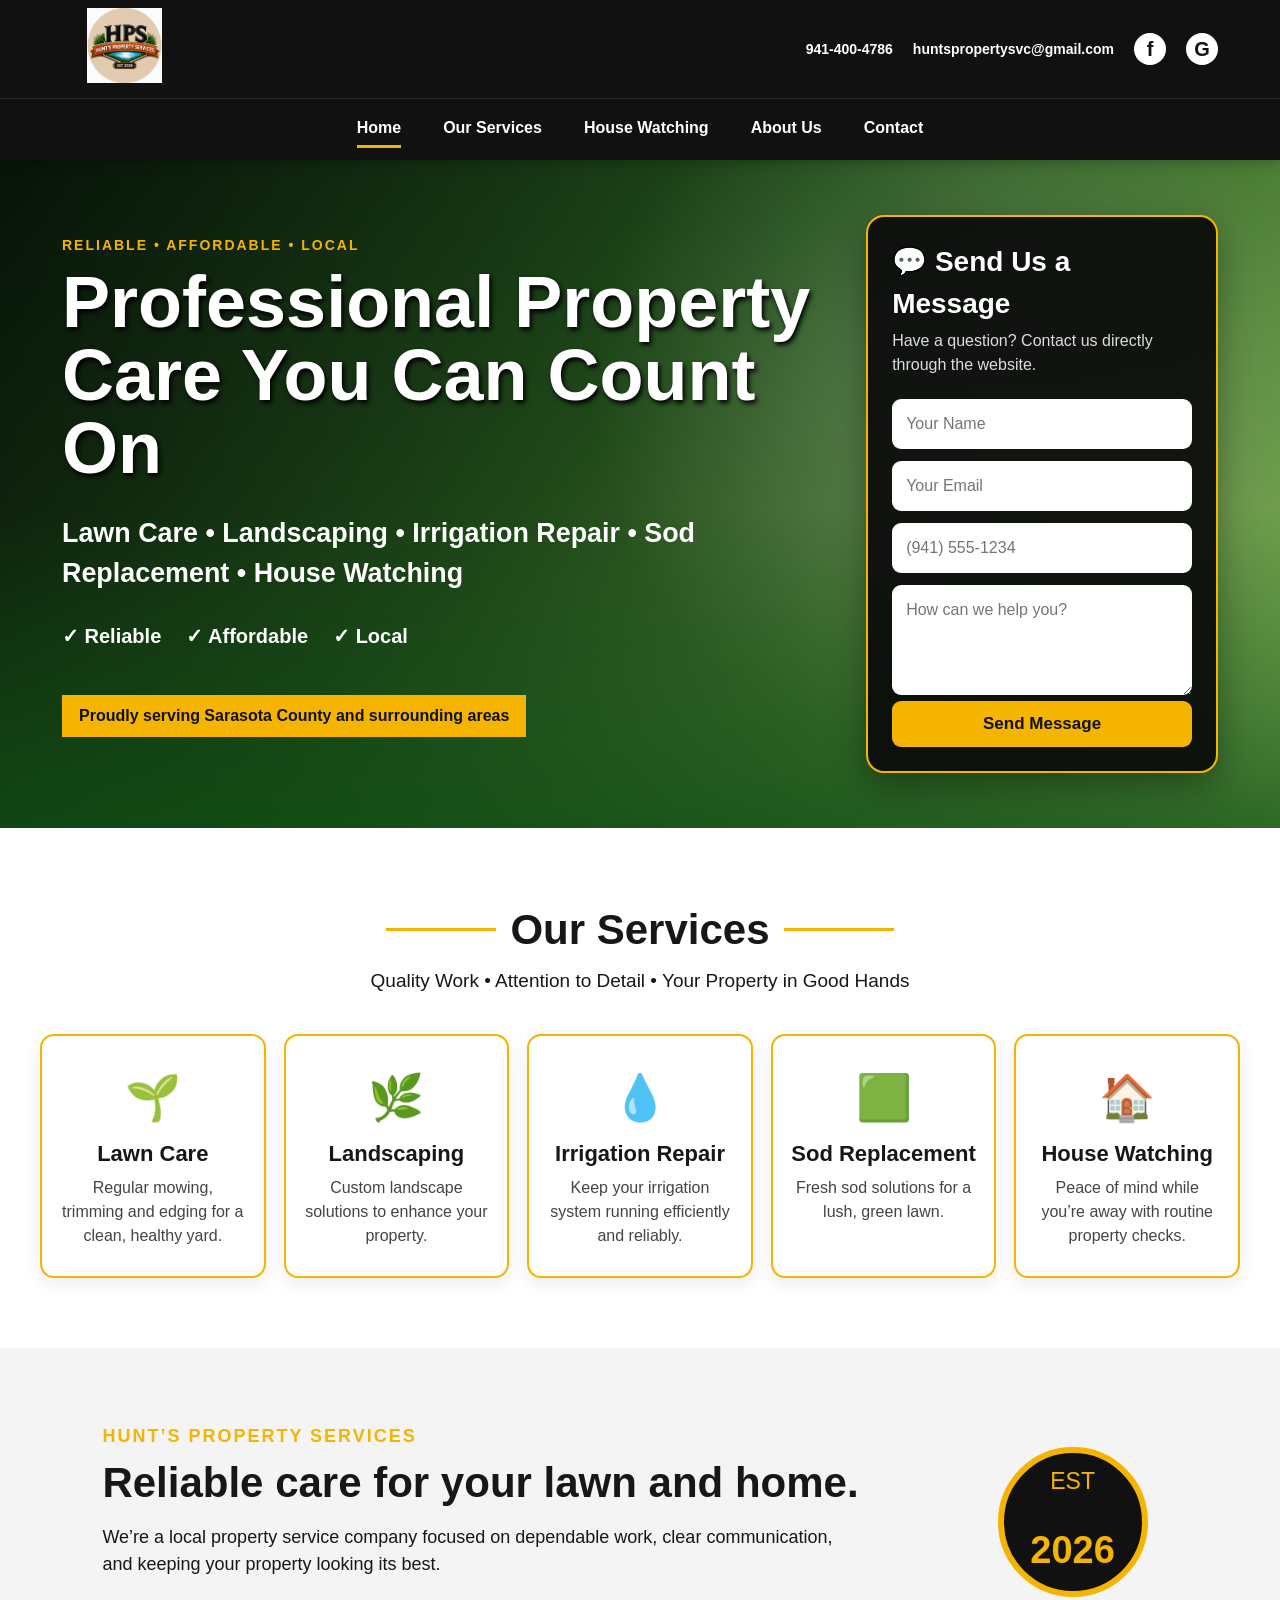
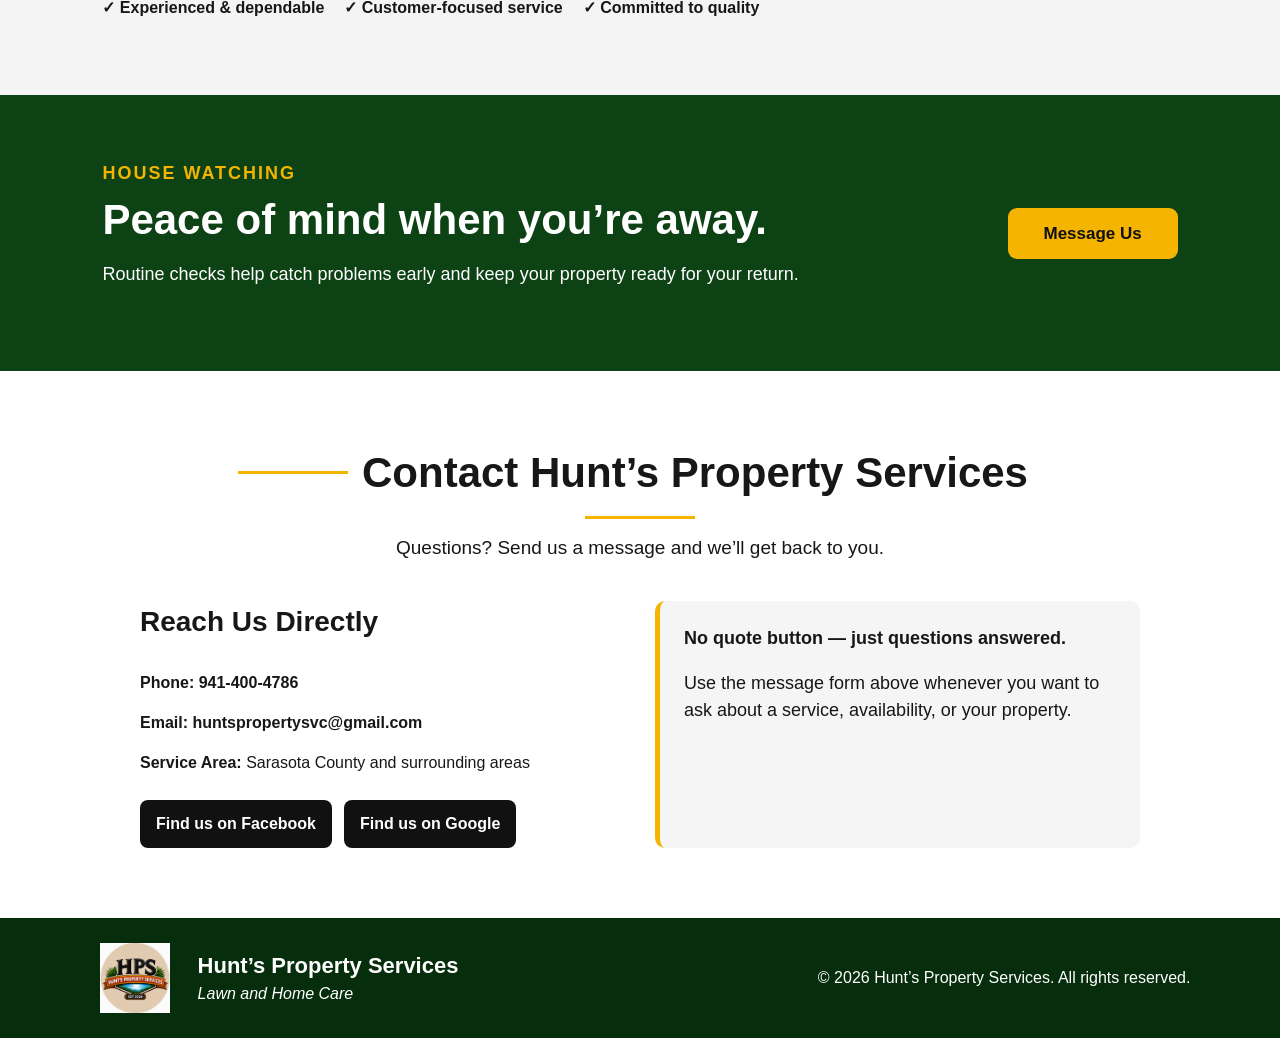
<file: index.html>
<!doctype html>
<html lang="en">
<head>
  <meta charset="utf-8">
  <meta name="viewport" content="width=device-width, initial-scale=1">
  <title>Hunt’s Property Services | Sarasota County</title>
  <meta name="description" content="Hunt’s Property Services provides lawn care, landscaping, irrigation repair, sod replacement, and house watching in Sarasota County and surrounding areas.">
  <link rel="stylesheet" href="styles.css">
  <link rel="icon" type="image/png" sizes="16x16" href="favicon-16x16.png">
</head>
<body>
  <header class="site-header">
    <div class="topbar">
      <a class="brand" href="#home" aria-label="Hunt’s Property Services home">
  <img src="logo.jpg" alt="Hunt’s Property Services logo">
</a>
      <div class="top-contact">
        <a href="tel:+19414004786">941-400-4786</a>
        <a href="mailto:huntspropertysvc@gmail.com">huntspropertysvc@gmail.com</a>
        <a id="facebook-top" href="#" target="_blank" rel="noopener" aria-label="Facebook">f</a>
        <a id="google-top" href="#" target="_blank" rel="noopener" aria-label="Google Business Profile">G</a>
      </div>
    </div>
    <nav class="nav">
      <a class="active" href="#home">Home</a>
      <a href="#services">Our Services</a>
      <a href="#house-watching">House Watching</a>
      <a href="#about">About Us</a>
      <a href="#contact">Contact</a>
    </nav>
  </header>

  <main>
    <section id="home" class="hero">
      <div class="hero-overlay"></div>
      <div class="hero-content">
        <div class="hero-copy">
          <p class="eyebrow">RELIABLE • AFFORDABLE • LOCAL</p>
          <h1>Professional Property Care You Can Count On</h1>
          <p class="lead">Lawn Care • Landscaping • Irrigation Repair • Sod Replacement • House Watching</p>
          <div class="trust-row">
            <span>✓ Reliable</span><span>✓ Affordable</span><span>✓ Local</span>
          </div>
          <p class="service-area">Proudly serving Sarasota County and surrounding areas</p>
        </div>

        <div class="message-card">
          <h2>💬 Send Us a Message</h2>
          <p>Have a question? Contact us directly through the website.</p>
          <!-- Replace YOUR_FORMINIT_ID with the form ID from your FORMINIT account. -->
          <form action="https://forminit.com/f/wm2c1ri8oyb" method="POST">
  <label>Name<input name="fi-sender-fullName" type="text" placeholder="Your Name" required></label>
  <label>Email<input name="fi-sender-email" type="email" placeholder="Your Email" required></label>

  <label>Phone
    <input
      id="phone"
      name="fi-sender-phone"
      type="tel"
      placeholder="(941) 555-1234"
      maxlength="14"
    >
  </label>

  <label>Message<textarea name="fi-text-message" placeholder="How can we help you?" required></textarea></label>
  <input type="hidden" name="fi-subject" value="New Hunt’s Property Services website message">
  <button type="submit">Send Message</button>
</form>
        </div>
      </div>
    </section>

    <section id="services" class="section">
      <div class="section-heading">
        <span></span><h2>Our Services</h2><span></span>
        <p>Quality Work • Attention to Detail • Your Property in Good Hands</p>
      </div>
      <div class="cards">
        <article class="card"><div class="icon">🌱</div><h3>Lawn Care</h3><p>Regular mowing, trimming and edging for a clean, healthy yard.</p></article>
        <article class="card"><div class="icon">🌿</div><h3>Landscaping</h3><p>Custom landscape solutions to enhance your property.</p></article>
        <article class="card"><div class="icon">💧</div><h3>Irrigation Repair</h3><p>Keep your irrigation system running efficiently and reliably.</p></article>
        <article class="card"><div class="icon">🟩</div><h3>Sod Replacement</h3><p>Fresh sod solutions for a lush, green lawn.</p></article>
        <article id="house-watching" class="card"><div class="icon">🏠</div><h3>House Watching</h3><p>Peace of mind while you’re away with routine property checks.</p></article>
      </div>
    </section>

    <section id="about" class="about">
      <div>
        <p class="eyebrow">HUNT’S PROPERTY SERVICES</p>
        <h2>Reliable care for your lawn and home.</h2>
        <p>We’re a local property service company focused on dependable work, clear communication, and keeping your property looking its best.</p>
        <div class="about-points">
          <span>✓ Experienced & dependable</span>
          <span>✓ Customer-focused service</span>
          <span>✓ Committed to quality</span>
        </div>
      </div>
      <div class="about-badge">EST<br><strong>2026</strong></div>
    </section>

    <section class="house-section">
      <div>
        <p class="eyebrow">HOUSE WATCHING</p>
        <h2>Peace of mind when you’re away.</h2>
        <p>Routine checks help catch problems early and keep your property ready for your return.</p>
      </div>
      <a class="button" href="#contact">Message Us</a>
    </section>

    <section id="contact" class="contact section">
      <div class="section-heading">
        <span></span><h2>Contact Hunt’s Property Services</h2><span></span>
        <p>Questions? Send us a message and we’ll get back to you.</p>
      </div>
      <div class="contact-grid">
        <div>
          <h3>Reach Us Directly</h3>
          <p><strong>Phone:</strong> <a href="tel:+19414004786">941-400-4786</a></p>
          <p><strong>Email:</strong> <a href="mailto:huntspropertysvc@gmail.com">huntspropertysvc@gmail.com</a></p>
          <p><strong>Service Area:</strong> Sarasota County and surrounding areas</p>
          <div class="socials">
            <a id="facebook-contact" href="#" target="_blank" rel="noopener">Find us on Facebook</a>
            <a id="google-contact" href="#" target="_blank" rel="noopener">Find us on Google</a>
          </div>
        </div>
        <div class="contact-note">
          <strong>No quote button — just questions answered.</strong>
          <p>Use the message form above whenever you want to ask about a service, availability, or your property.</p>
        </div>
      </div>
    </section>
  </main>

  <footer>
  <img src="logo.jpg" alt="Hunt’s Property Services">
    <div><strong>Hunt’s Property Services</strong><br><span>Lawn and Home Care</span></div>
    <p>© 2026 Hunt’s Property Services. All rights reserved.</p>
  </footer>

 <script>
  // Facebook and Google links
  const links = {
    facebook: "https://www.facebook.com/people/Hunts-Property-Services/61592772776829/",
    google: "https://share.google/dgwtXWrdn5KFa3SGN"
  };

  ["facebook-top","facebook-contact"].forEach(id => {
    const el = document.getElementById(id);
    el.href = links.facebook;
  });

  ["google-top","google-contact"].forEach(id => {
    const el = document.getElementById(id);
    el.href = links.google;
  });

  // Phone number formatting
  const phoneInput = document.getElementById("phone");
  const form = document.querySelector(".message-card form");

  phoneInput.addEventListener("input", function () {
    let digits = this.value.replace(/\D/g, "");

    // Keep only the first 10 digits
    digits = digits.substring(0, 10);

    if (digits.length > 6) {
      this.value = `(${digits.substring(0, 3)}) ${digits.substring(3, 6)}-${digits.substring(6)}`;
    } else if (digits.length > 3) {
      this.value = `(${digits.substring(0, 3)}) ${digits.substring(3)}`;
    } else if (digits.length > 0) {
      this.value = `(${digits}`;
    } else {
      this.value = "";
    }
  });

  // Convert the phone number to E.164 format before sending to Forminit
  form.addEventListener("submit", function () {
    const digits = phoneInput.value.replace(/\D/g, "");

    if (digits.length === 10) {
      phoneInput.value = "+1" + digits;
    }
  });
</script>
</body>
</html>
</file>
<file: styles.css>
*{box-sizing:border-box}
html{scroll-behavior:smooth}
body{margin:0;font-family:Arial,Helvetica,sans-serif;color:#171717;background:#fff;line-height:1.5}
a{color:inherit}
.site-header{position:sticky;top:0;z-index:20;background:#111;color:#fff;box-shadow:0 2px 12px rgba(0,0,0,.25)}
.topbar{max-width:1200px;margin:auto;min-height:82px;display:flex;align-items:center;justify-content:space-between;padding:8px 22px;gap:20px}
.brand img{width:125px;height:75px;object-fit:contain;background:transparent}
.top-contact{display:flex;align-items:center;gap:20px;font-weight:700;font-size:14px}
.top-contact a{text-decoration:none}
.top-contact a:nth-last-child(2),.top-contact a:last-child{width:32px;height:32px;border-radius:50%;display:grid;place-items:center;background:#fff;color:#111;font-size:20px}
.nav{display:flex;justify-content:center;gap:42px;padding:12px;border-top:1px solid #2a2a2a;font-weight:700}
.nav a{text-decoration:none;padding:5px 0;border-bottom:3px solid transparent}
.nav a:hover,.nav a.active{border-color:#f4b400}
.hero{min-height:650px;position:relative;background:linear-gradient(135deg,#0d2511 0%,#2e6b24 45%,#9bcf68 100%);overflow:hidden}
.hero:after{content:"";position:absolute;inset:0;background:radial-gradient(circle at 75% 35%,rgba(255,255,255,.18),transparent 35%),linear-gradient(90deg,rgba(0,0,0,.48),rgba(0,0,0,.12));}
.hero-overlay{position:absolute;inset:auto 0 0;height:48%;background:linear-gradient(0deg,rgba(15,78,20,.75),transparent);z-index:1}
.hero-content{position:relative;z-index:2;max-width:1200px;margin:auto;min-height:650px;display:grid;grid-template-columns:1.65fr .75fr;align-items:center;gap:30px;padding:55px 22px}
.hero-copy{color:#fff}
.eyebrow{font-size:14px;font-weight:800;letter-spacing:2px;color:#f4b400;margin:0 0 10px}
.hero h1{font-size:clamp(42px,6vw,72px);line-height:1.02;margin:0 0 18px;text-shadow:2px 3px 5px #000}
.lead{font-size:clamp(18px,2.1vw,28px);font-weight:700;max-width:760px}
.trust-row{display:flex;flex-wrap:wrap;gap:25px;margin:28px 0;font-size:20px;font-weight:800}
.service-area{display:inline-block;background:#f4b400;color:#111;font-weight:800;padding:9px 17px}
.message-card{background:rgba(10,10,10,.92);color:#fff;border:2px solid #f4b400;border-radius:18px;padding:24px;box-shadow:0 12px 35px rgba(0,0,0,.35)}
.message-card h2{margin:0 0 4px;font-size:28px}
.message-card p{margin:0 0 16px;color:#ddd}
.message-card label{display:block;font-size:0}
.message-card input,.message-card textarea{width:100%;font:inherit;font-size:16px;margin:6px 0;padding:13px 14px;border:0;border-radius:9px}
.message-card textarea{height:110px;resize:vertical}
.message-card button,.button{border:0;border-radius:9px;background:#f4b400;color:#111;font-weight:900;font-size:17px;padding:13px 18px;cursor:pointer;text-decoration:none;display:inline-block;width:100%;text-align:center}
.message-card small{display:block;color:#aaa;margin-top:12px}
.section{padding:70px 22px}
.section-heading{text-align:center;max-width:900px;margin:0 auto 38px}
.section-heading h2{display:inline-block;font-size:42px;margin:0 14px;vertical-align:middle}
.section-heading>span{display:inline-block;width:110px;border-top:3px solid #f4b400;vertical-align:middle}
.section-heading p{margin:6px 0 0;font-size:19px}
.cards{max-width:1200px;margin:auto;display:grid;grid-template-columns:repeat(5,1fr);gap:18px}
.card{border:2px solid #f4b400;border-radius:14px;padding:28px 18px;text-align:center;background:#fff;box-shadow:0 6px 18px rgba(0,0,0,.08)}
.card .icon{font-size:45px}
.card h3{font-size:22px;margin:6px 0}
.card p{margin:0;color:#444}
.about{padding:75px 8%;display:grid;grid-template-columns:1fr 180px;align-items:center;gap:30px;background:#f4f4f4}
.about h2,.house-section h2{font-size:42px;line-height:1.1;margin:0 0 15px}
.about p{max-width:760px;font-size:18px}
.about-points{display:flex;flex-wrap:wrap;gap:20px;font-weight:800}
.about-badge{width:150px;height:150px;border-radius:50%;display:grid;place-items:center;text-align:center;background:#111;color:#f4b400;border:6px solid #f4b400;font-size:23px}
.about-badge strong{font-size:38px}
.house-section{padding:65px 8%;background:#0d4215;color:#fff;display:flex;justify-content:space-between;align-items:center;gap:30px}
.house-section h2{color:#fff}
.house-section p{max-width:750px;font-size:18px}
.house-section .button{width:auto;min-width:170px}
.contact{background:#fff}
.contact-grid{max-width:1000px;margin:auto;display:grid;grid-template-columns:1fr 1fr;gap:30px}
.contact-grid h3{font-size:28px;margin-top:0}
.contact-grid a{text-decoration:none;font-weight:700}
.socials{display:flex;flex-wrap:wrap;gap:12px;margin-top:25px}
.socials a{padding:12px 16px;border-radius:8px;background:#111;color:#fff}
.contact-note{background:#f5f5f5;border-left:5px solid #f4b400;padding:24px;border-radius:10px;font-size:18px}
footer{background:#062d0c;color:#fff;padding:25px 7%;display:flex;align-items:center;gap:18px;flex-wrap:wrap}
footer img{width:90px;height:70px;object-fit:contain}
footer strong{font-size:22px}
footer span{font-style:italic}
footer p{margin-left:auto}
@media(max-width:900px){
  .top-contact a:nth-child(2){display:none}
  .nav{gap:18px;font-size:14px;overflow:auto;justify-content:flex-start;padding-left:18px}
  .hero-content{grid-template-columns:1fr;padding-top:35px}
  .message-card{max-width:600px;width:100%;margin:auto}
  .hero{min-height:auto}
  .hero-content{min-height:auto}
  .cards{grid-template-columns:repeat(2,1fr)}
  .about{grid-template-columns:1fr}
  .about-badge{margin:auto}
  .contact-grid{grid-template-columns:1fr}
}
@media(max-width:560px){
  .topbar{min-height:72px}
  .brand img{width:100px;height:62px}
  .top-contact a:first-child{font-size:13px}
  .top-contact{gap:8px}
  .hero h1{font-size:42px}
  .trust-row{font-size:16px;gap:12px}
  .cards{grid-template-columns:1fr}
  .section-heading h2{font-size:34px}
  .section-heading>span{width:45px}
  .about h2,.house-section h2{font-size:34px}
  footer p{margin-left:0;width:100%}
}
</file>
